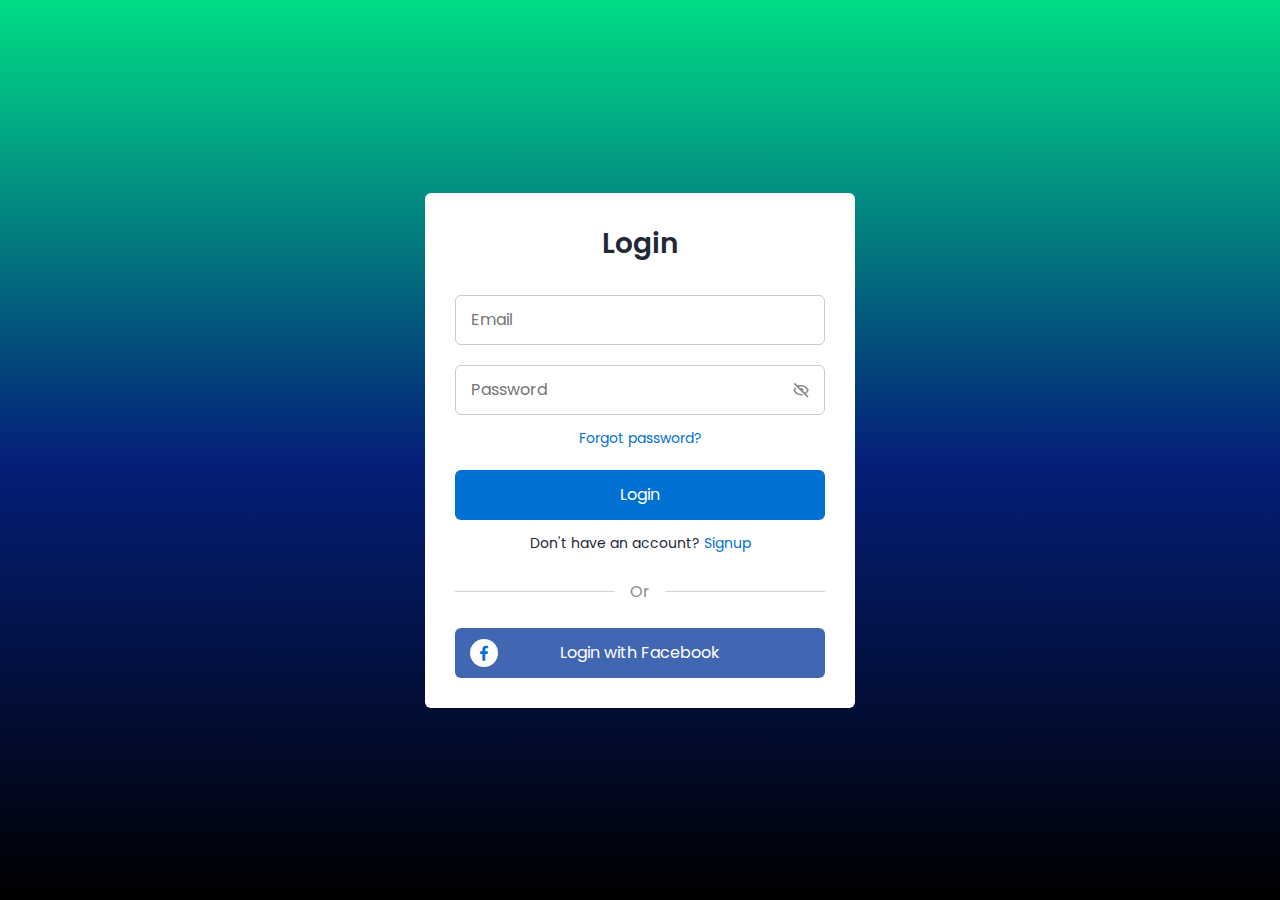
<file: sign-up.html>
<!DOCTYPE html>
    <html lang="en">
    <head>
        <meta charset="UTF-8">
        <meta http-equiv="X-UA-Compatible" content="IE=edge">
        <meta name="viewport" content="width=device-width, initial-scale=1.0">
        <title> Responsive Login and Signup Form </title>

        <link rel="stylesheet" href="sign-up.css">
                
        <link href='https://unpkg.com/boxicons@2.1.2/css/boxicons.min.css' rel='stylesheet'>
                        
    </head>
    <body>
        <section class="container forms">
            <div class="form login">
                <div class="form-content">
                    <header>Login</header>
                    <form action="#">
                        <div class="field input-field">
                            <input type="email" placeholder="Email" class="input">
                        </div>

                        <div class="field input-field">
                            <input type="password" placeholder="Password" class="password">
                            <i class='bx bx-hide eye-icon'></i>
                        </div>

                        <div class="form-link">
                            <a href="#" class="forgot-pass">Forgot password?</a>
                        </div>

                        <div class="field button-field">
                            <button>Login</button>
                        </div>
                    </form>

                    <div class="form-link">
                        <span>Don't have an account? <a href="#" class="link signup-link">Signup</a></span>
                    </div>
                </div>

                <div class="line"></div>

                <div class="media-options">
                    <a href="#" class="field facebook">
                        <i class='bx bxl-facebook facebook-icon'></i>
                        <span>Login with Facebook</span>
                    </a>
                </div>


            </div>


            <div class="form signup">
                <div class="form-content">
                    <header>Signup</header>
                    <form action="#">
                        <div class="field input-field">
                            <input type="email" placeholder="Email" class="input">
                        </div>

                        <div class="field input-field">
                            <input type="password" placeholder="Create password" class="password">
                        </div>

                        <div class="field input-field">
                            <input type="password" placeholder="Confirm password" class="password">
                            <i class='bx bx-hide eye-icon'></i>
                        </div>

                        <div class="field button-field">
                            <button>Signup</button>
                        </div>
                    </form>

                    <div class="form-link">
                        <span>Already have an account? <a href="#" class="link login-link">Login</a></span>
                    </div>
                </div>

                <div class="line"></div>

                <div class="media-options">
                    <a href="#" class="field facebook">
                        <i class='bx bxl-facebook facebook-icon'></i>
                        <span>Login with Facebook</span>
                    </a>
                </div>

               

            </div>
        </section>

        <script src="sign-up.js"></script>
    </body>
</html>
</file>
<file: sign-up.css>
/* Google Fonts - Poppins */
@import url('https://fonts.googleapis.com/css2?family=Poppins:wght@300;400;500;600&display=swap');

*{
    margin: 0;
    padding: 0;
    box-sizing: border-box;
    font-family: 'Poppins', sans-serif;
}
.container{
    height: 100vh;
    width: 100%;
    display: flex;
    align-items: center;
    justify-content: center;
    background: rgb(0,0,0);
    background: linear-gradient(0deg, rgba(0,0,0,1) 0%, rgba(5,31,121,1) 49%, rgba(0,222,134,1) 100%);
    column-gap: 30px;
}
.form{
    position: absolute;
    max-width: 430px;
    width: 100%;
    padding: 30px;
    border-radius: 6px;
    background: #FFF;
}
.form.signup{
    opacity: 0;
    pointer-events: none;
}
.forms.show-signup .form.signup{
    opacity: 1;
    pointer-events: auto;
}
.forms.show-signup .form.login{
    opacity: 0;
    pointer-events: none;
}
header{
    font-size: 28px;
    font-weight: 600;
    color: #232836;
    text-align: center;
}
form{
    margin-top: 30px;
}
.form .field{
    position: relative;
    height: 50px;
    width: 100%;
    margin-top: 20px;
    border-radius: 6px;
}
.field input,
.field button{
    height: 100%;
    width: 100%;
    border: none;
    font-size: 16px;
    font-weight: 400;
    border-radius: 6px;
}
.field input{
    outline: none;
    padding: 0 15px;
    border: 1px solid#CACACA;
}
.field input:focus{
    border-bottom-width: 2px;
}
.eye-icon{
    position: absolute;
    top: 50%;
    right: 10px;
    transform: translateY(-50%);
    font-size: 18px;
    color: #8b8b8b;
    cursor: pointer;
    padding: 5px;
}
.field button{
    color: #fff;
    background-color: #0171d3;
    transition: all 0.3s ease;
    cursor: pointer;
}
.field button:hover{
    background-color: #016dcb;
}
.form-link{
    text-align: center;
    margin-top: 10px;
}
.form-link span,
.form-link a{
    font-size: 14px;
    font-weight: 400;
    color: #232836;
}
.form a{
    color: #0171d3;
    text-decoration: none;
}
.form-content a:hover{
    text-decoration: underline;
}
.line{
    position: relative;
    height: 1px;
    width: 100%;
    margin: 36px 0;
    background-color: #d4d4d4;
}
.line::before{
    content: 'Or';
    position: absolute;
    top: 50%;
    left: 50%;
    transform: translate(-50%, -50%);
    background-color: #FFF;
    color: #8b8b8b;
    padding: 0 15px;
}
.media-options a{
    display: flex;
    align-items: center;
    justify-content: center;
}
a.facebook{
    color: #fff;
    background-color: #4267b2;
}
a.facebook .facebook-icon{
    height: 28px;
    width: 28px;
    color: #0171d3;
    font-size: 20px;
    border-radius: 50%;
    display: flex;
    align-items: center;
    justify-content: center;
    background-color: #fff;
}
.facebook-icon,
img.google-img{
    position: absolute;
    top: 50%;
    left: 15px;
    transform: translateY(-50%);
}
img.google-img{
    height: 20px;
    width: 20px;
    object-fit: cover;
}
a.google{
    border: 1px solid #CACACA;
}
a.google span{
    font-weight: 500;
    opacity: 0.6;
    color: #232836;
}

@media screen and (max-width: 400px) {
    .form{
        padding: 20px 10px;
    }
    
}
</file>
